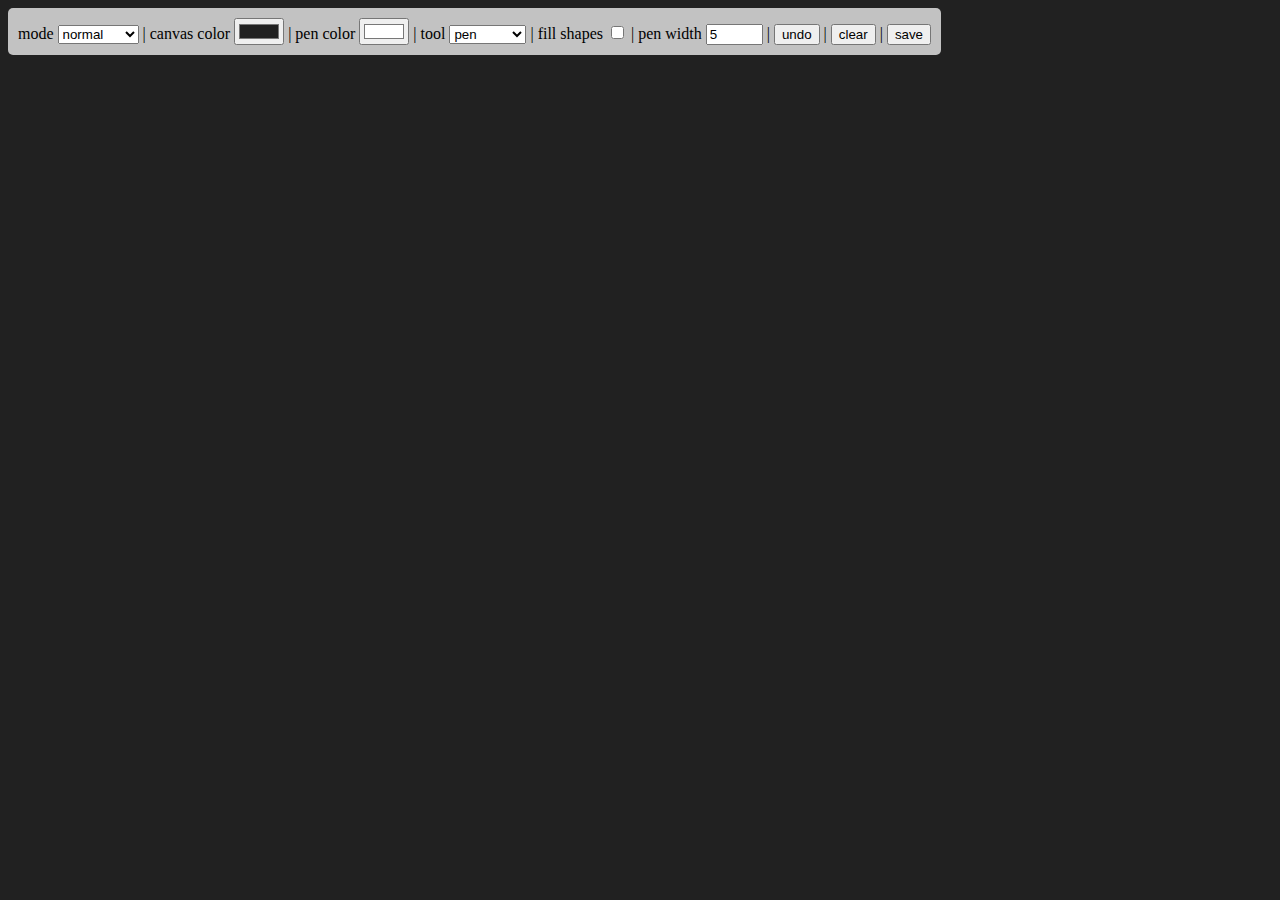
<file: index.html>
<!DOCTYPE html>
<html>

<head>
  <meta charset="utf-8">
  <meta name="viewport" content="width=device-width, initial-scale=1, maximum-scale=1">
  <title>whiteboard</title>
  <link href="css/style.css" rel="stylesheet" type="text/css" />
</head>

<body>
  <canvas id="canvas"></canvas>
	<div id="menu">
		<label>mode</label>
		<select name="mode" id="mode-select" onchange="updateMode()">
			<option value="normal">normal</option>
			<option value="command">command</option>
			<option value="script">script</option>
		</select> | 

		<div id="normal-controls">
			<label>canvas color</label>
			<input id="canvascolor-input" value="#212121" type="color" onchange="updateCanvasColor()"></input> | 
			<label>pen color</label>
			<input id="pencolor-input" value="#ffffff" type="color"></input> | 
			<label>tool</label>
			<select name="tools" id="tool-select" onchange="updateSelectedTool()">
				<option value="pen">pen</option>
				<option value="eraser">eraser</option>
				<option value="line">line</option>
				<option value="rect">rectangle</option>
				<option value="circle">circle</option>
				<option value="arrow">arrow</option>
				<option value="text">text</option>
			</select> | 
			<div id="font-input">
				<label>font size</label>
				<input id="font-size" type="text" pattern="\d*" value="18" maxlength="2" size="2"></input> | 
			</div>
			<label>fill shapes</label>
			<input id="fill-input" type="checkbox"> | 
			<label>pen width</label>
			<input id="pen-width" type="text" pattern="\d*" value="5" maxlength="4" size="4"></input> | 
			<button onclick="undo()">undo</button> | 
			<button onclick="clearScreen()">clear</button> | 
			<button onclick="saveDrawing()">save</button>
		</div>

		<div id="command-controls">
			<form id="command-form" autocomplete="off">
				<label>&gt;</label>
				<input id="command-input" type="text"></input>
				<button type="submit">enter</button>
			</form>
		</div>

		<div id="script-controls">
			<br />
			<textarea id="script-input" rows="10" cols="25"></textarea>
			<button onclick="runScript()">run</button>
			<br />
			<a href="documentation.html" target="_blank">docs</a>
		</div>
	</div>
	
  <script src="js/main.js"></script> 
</body>

</html>
</file>
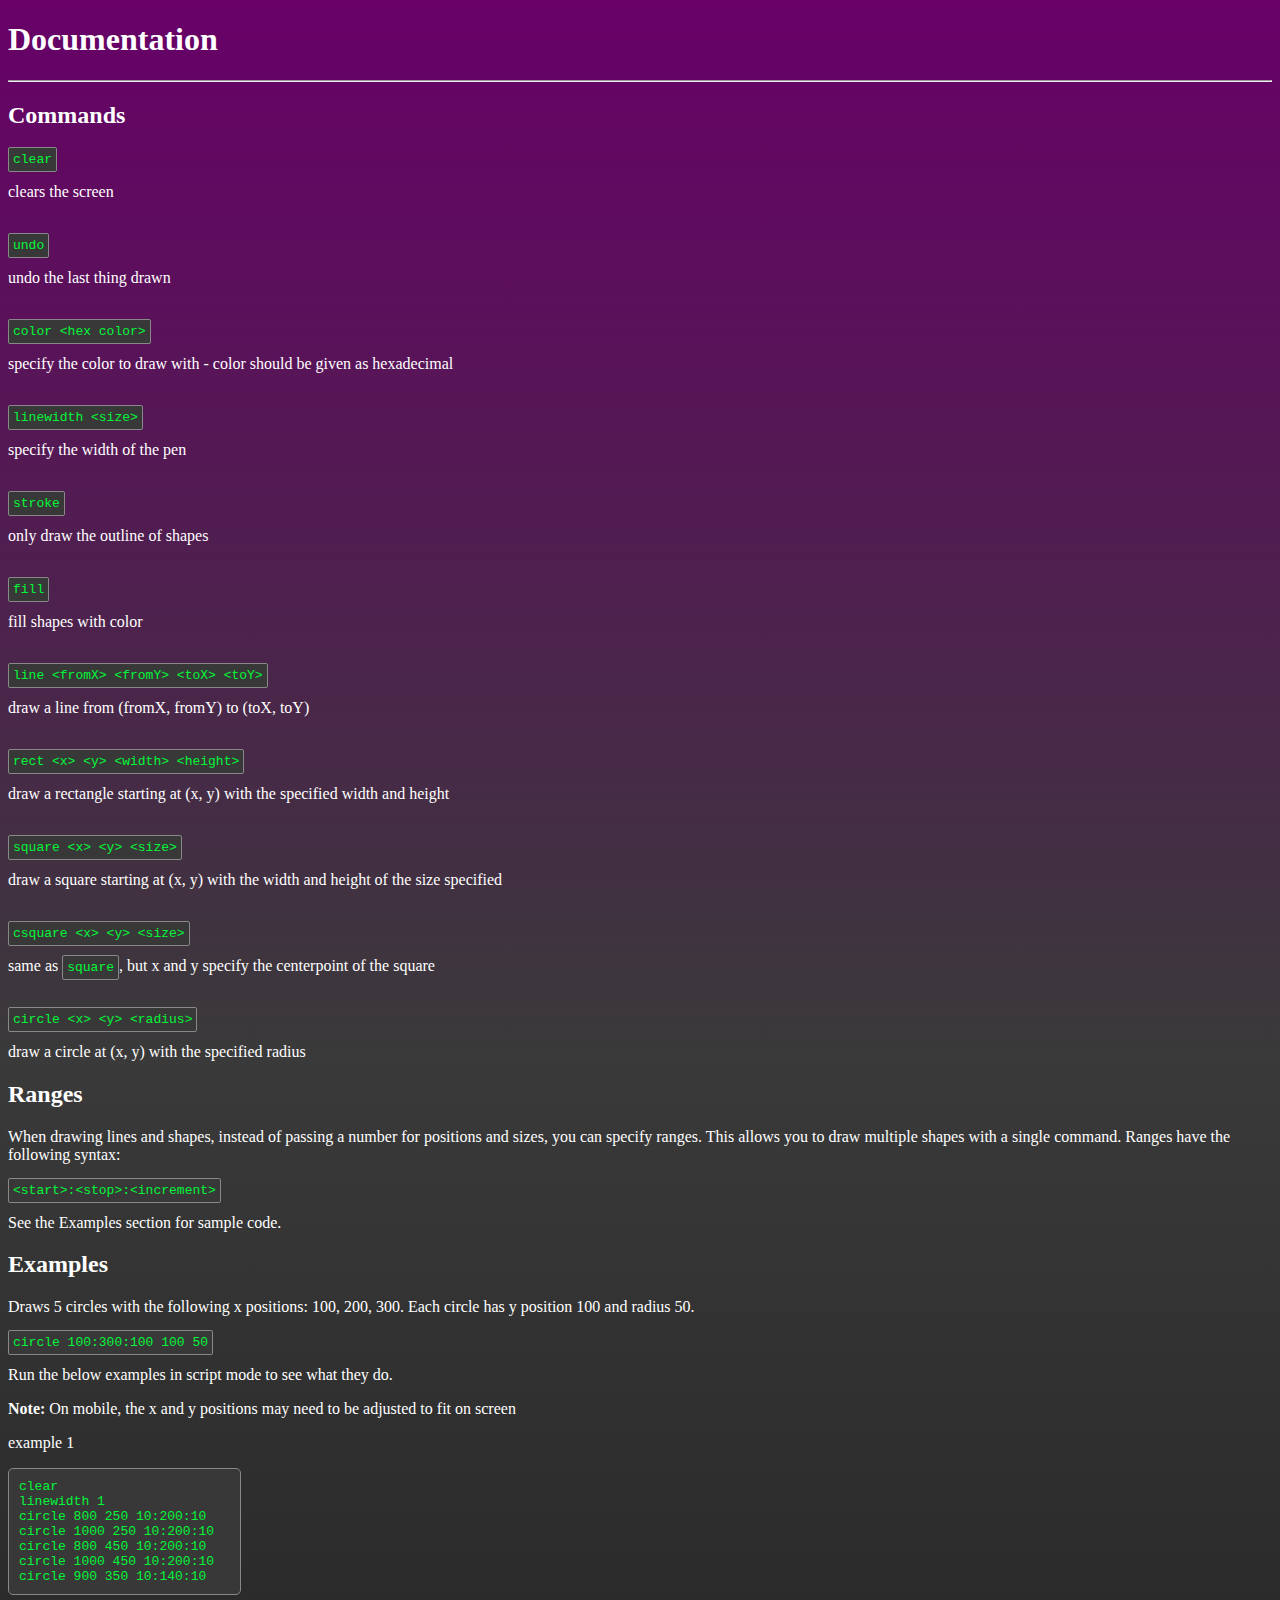
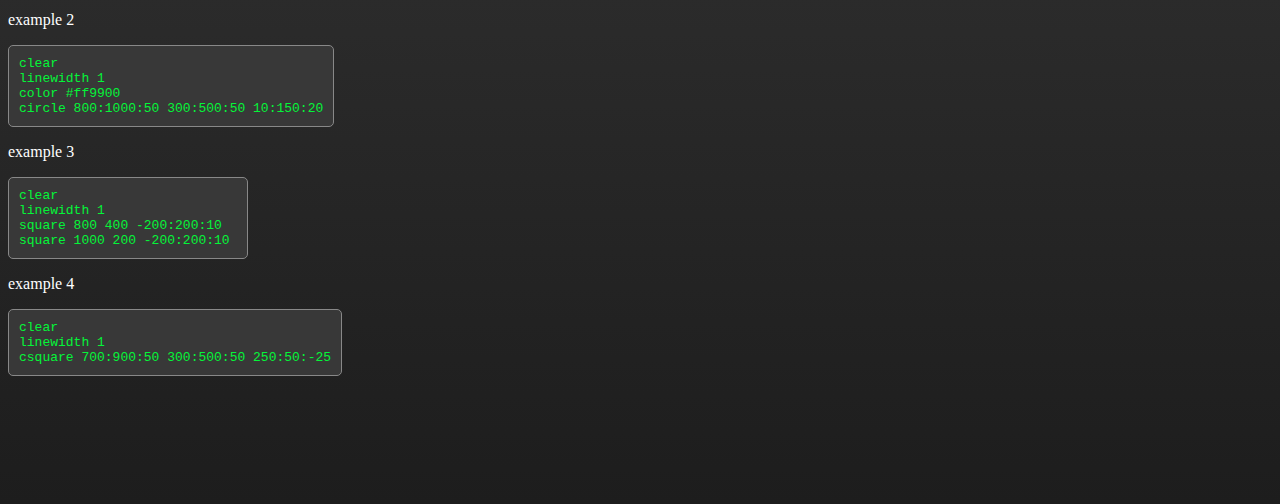
<file: documentation.html>
<!DOCTYPE html>
<html lang="en">
<head>
    <meta charset="UTF-8">
    <meta http-equiv="X-UA-Compatible" content="IE=edge">
    <meta name="viewport" content="width=device-width, initial-scale=1.0">
    <link rel="stylesheet" href="css/docstyle.css">
    <title>Documentation</title>
</head>
<body>
    <h1>Documentation</h1>
    <hr />
    <h2>Commands</h2>
    <code>clear</code>
    <p>clears the screen</p>
    <br />
    <code>undo</code>
    <p>undo the last thing drawn</p>
    <br />
    <code>color &lt;hex color&gt;</code>
    <p>specify the color to draw with - color should be given as hexadecimal</p>
    <br />
    <code>linewidth &lt;size&gt;</code>
    <p>specify the width of the pen</p>
    <br />
    <code>stroke</code>
    <p>only draw the outline of shapes</p>
    <br />
    <code>fill</code>
    <p>fill shapes with color</p>
    <br />
    <code>line &lt;fromX&gt; &lt;fromY&gt; &lt;toX&gt; &lt;toY&gt;</code>
    <p>draw a line from (fromX, fromY) to (toX, toY)</p>
    <br />
    <code>rect &lt;x&gt; &lt;y&gt; &lt;width&gt; &lt;height&gt;</code>
    <p>draw a rectangle starting at (x, y) with the specified width and height</p>
    <br />
    <code>square &lt;x&gt; &lt;y&gt; &lt;size&gt;</code>
    <p>draw a square starting at (x, y) with the width and height of the size specified</p>
    <br />
    <code>csquare &lt;x&gt; &lt;y&gt; &lt;size&gt;</code>
    <p>same as <code>square</code>, but x and y specify the centerpoint of the square</p>
    <br />
    <code>circle &lt;x&gt; &lt;y&gt; &lt;radius&gt;</code>
    <p>draw a circle at (x, y) with the specified radius</p>

    <h2>Ranges</h2>
    <p>
        When drawing lines and shapes, instead of passing a number for positions and sizes, you can specify ranges. 
        This allows you to draw multiple shapes with a single command. Ranges have the following syntax:
    </p>
    <code>&lt;start&gt;:&lt;stop&gt;:&lt;increment&gt;</code>
    <p>
        See the Examples section for sample code.
    </p>

    <h2>Examples</h2>
    <p>Draws 5 circles with the following x positions: 100, 200, 300. Each circle has y position 100 and radius 50.</p>
    <code>circle 100:300:100 100 50</code>
    <br />
    
    <p>Run the below examples in script mode to see what they do.</p>
    <p><b>Note:</b> On mobile, the x and y positions may need to be adjusted to fit on screen</p>
    <p>example 1</p>
    <div class="code-snippet">
        clear &nbsp;<br />
        linewidth 1 &nbsp;<br />
        circle 800 250 10:200:10 &nbsp;<br />
        circle 1000 250 10:200:10 &nbsp;<br />
        circle 800 450 10:200:10 &nbsp;<br />
        circle 1000 450 10:200:10 &nbsp;<br />
        circle 900 350 10:140:10
    </div>
    <br />

    <p>example 2</p>
    <div class="code-snippet">
        clear &nbsp;<br />
        linewidth 1 &nbsp;<br />
        color #ff9900 &nbsp;<br />
        circle 800:1000:50 300:500:50 10:150:20
    </div>
    <br />

    <p>example 3</p>
    <div class="code-snippet">
        clear &nbsp;<br />
        linewidth 1 &nbsp;<br />
        square 800 400 -200:200:10 &nbsp;<br />
        square 1000 200 -200:200:10
    </div>
    <br />

    <p>example 4</p>
    <div class="code-snippet">
        clear &nbsp;<br />
        linewidth 1 &nbsp;<br />
        csquare 700:900:50 300:500:50 250:50:-25
    </div>
</body>
</html>
</file>
<file: css/style.css>
#canvas {
	width: 100%;
	height: 100%;
	position: absolute;
	left: 0;
	top: 0;
	background-color: #212121;
	z-index: -1;
}

#menu {
	margin: auto;
	z-index: 1;
	background-color: #c2c2c2;
	border-radius: 5px;
	padding: 10px;
	display: inline-block;
}

#normal-controls {
	display: inline-block;
}

#command-controls {
	display: none;
}

#script-controls {
	display: none;
}

#command-input {
	background-color: #383838;
	color: rgb(4, 245, 56);
	font-family: 'Courier New', Courier, monospace;
}

#script-input {
	vertical-align: top;
	background-color: #383838;
	color: rgb(4, 245, 56);
	font-family: 'Courier New', Courier, monospace;
}

#font-input {
	display: none;
}
</file>
<file: css/docstyle.css>
body {
    margin-bottom: 10%;
    background-image: linear-gradient(rgb(104, 0, 104), rgb(58, 58, 58), rgb(29, 29, 29));
    color: white;
}

code {
	background-color: #383838;
    color: rgb(4, 245, 56);
    padding: 4px;
    border-radius: 2px;
    border-style: solid;
    border-width: 1px;
    border-color: rgb(136, 136, 136);
}

.code-snippet {
    background-color: #383838;
    color: rgb(4, 245, 56);
    padding: 10px;
    border-radius: 5px;
    display: inline-block;
    font-family: 'Courier New', Courier, monospace;
    font-size: small;
    border-style: solid;
    border-width: 1px;
    border-color: rgb(136, 136, 136);
}
</file>
